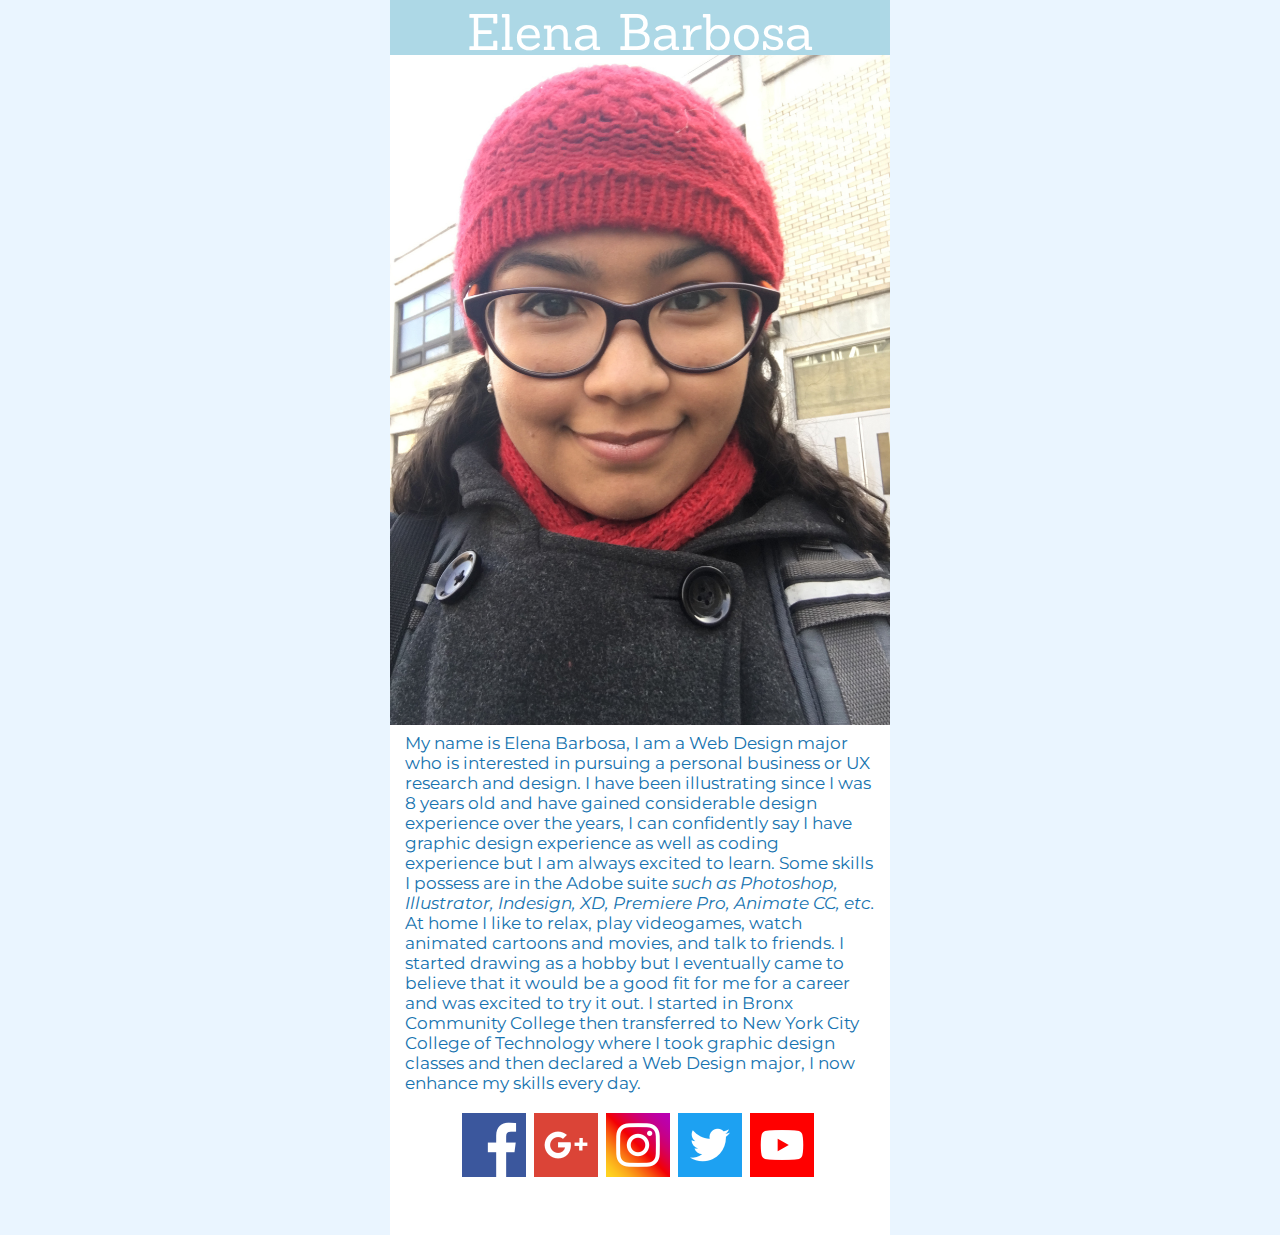
<file: index.html>
<!doctype html>
<html>
<head>
<link href="https://fonts.googleapis.com/css?family=Sanchez|Montserrat:300" rel="stylesheet">
<meta charset="UTF-8">
<title>About me</title>
	<style>
		*{
			box-sizing:border-box;
			margin:0;
			padding:0;
		}
		
		/*Body box*/
		main{
			width:500px;
			height:1180px;
			margin:0 auto;
			background-color:white;
			text-align:center;
		}
		
		header{
			width:500px;
			height:55px;
			background-color:lightblue;
			font-family: 'Sanchez', serif;
			font-size:50px;
			color:white;
			text-align:center;
			margin:0 auto;
			
		}
		
		/* Body text*/
		body{
			background-color:#eaf5ff;
			font-size:17px;
			text-align:left;
			font-family: 'Montserrat', sans-serif;
			color:#1673AF;
			margin:auto;
		}
		
		/*Social media icons*/
		p{
			width:470px;
			margin:auto;
			margin-top: 4px;
			text-align:left;
		}
		
	</style>
</head>

<body>
	
<header>Elena Barbosa</header>
	
<main>
	<img src="profilepic.jpg" alt="me" width="500" height="670" />	
<br>
			<p>
		My name is Elena Barbosa, I  am a Web Design major who is interested in pursuing a personal business or UX research and design. I have been illustrating since I was 8 years old and have gained considerable design experience over the years, I can confidently say I have graphic design experience as well as coding experience but I am always excited to learn. Some skills I possess are in the Adobe suite <em>such as Photoshop, Illustrator, Indesign, XD, Premiere Pro, Animate CC, etc.</em><br>
	At home I like to relax, play videogames, watch animated cartoons and movies, and talk to friends. I started drawing as a hobby but I eventually came to believe that it would be a good fit for me for a career and was excited to try it out. I started in Bronx Community College then transferred to New York City College of Technology where I took graphic design classes and then declared a Web Design major, I now enhance my skills every day.
			<br>
			</p>
			<br>
				<!--Social media icons-->
		<a href="https://www.facebook.com/elenabarbs/" target="_blank"><img src="facebook-icon.png" alt="facebook-icon" /></a>&nbsp;
		<a href="https://plus.google.com/u/0/+Raekeiko/" target="_blank"><img src="googleplus-icon.png" alt="googleplus-icon" /></a>&nbsp;
		<a href="https://www.instagram.com/raekeiko/" target="_blank"><img src="instagram-icon.png" alt="instagram-icon" /></a>&nbsp;
		<a href="https://twitter.com/raekeiko/" target="_blank"><img src="twitter-icon.png" alt="twitter-icon" /></a>&nbsp;
		<a href="https://www.youtube.com/user/Raekeiko/" target="_blank"><img src="youtube-icon.png" alt="youtube-icon" /></a>&nbsp;
	</main>
	
		
	
</body>
</html>
</file>
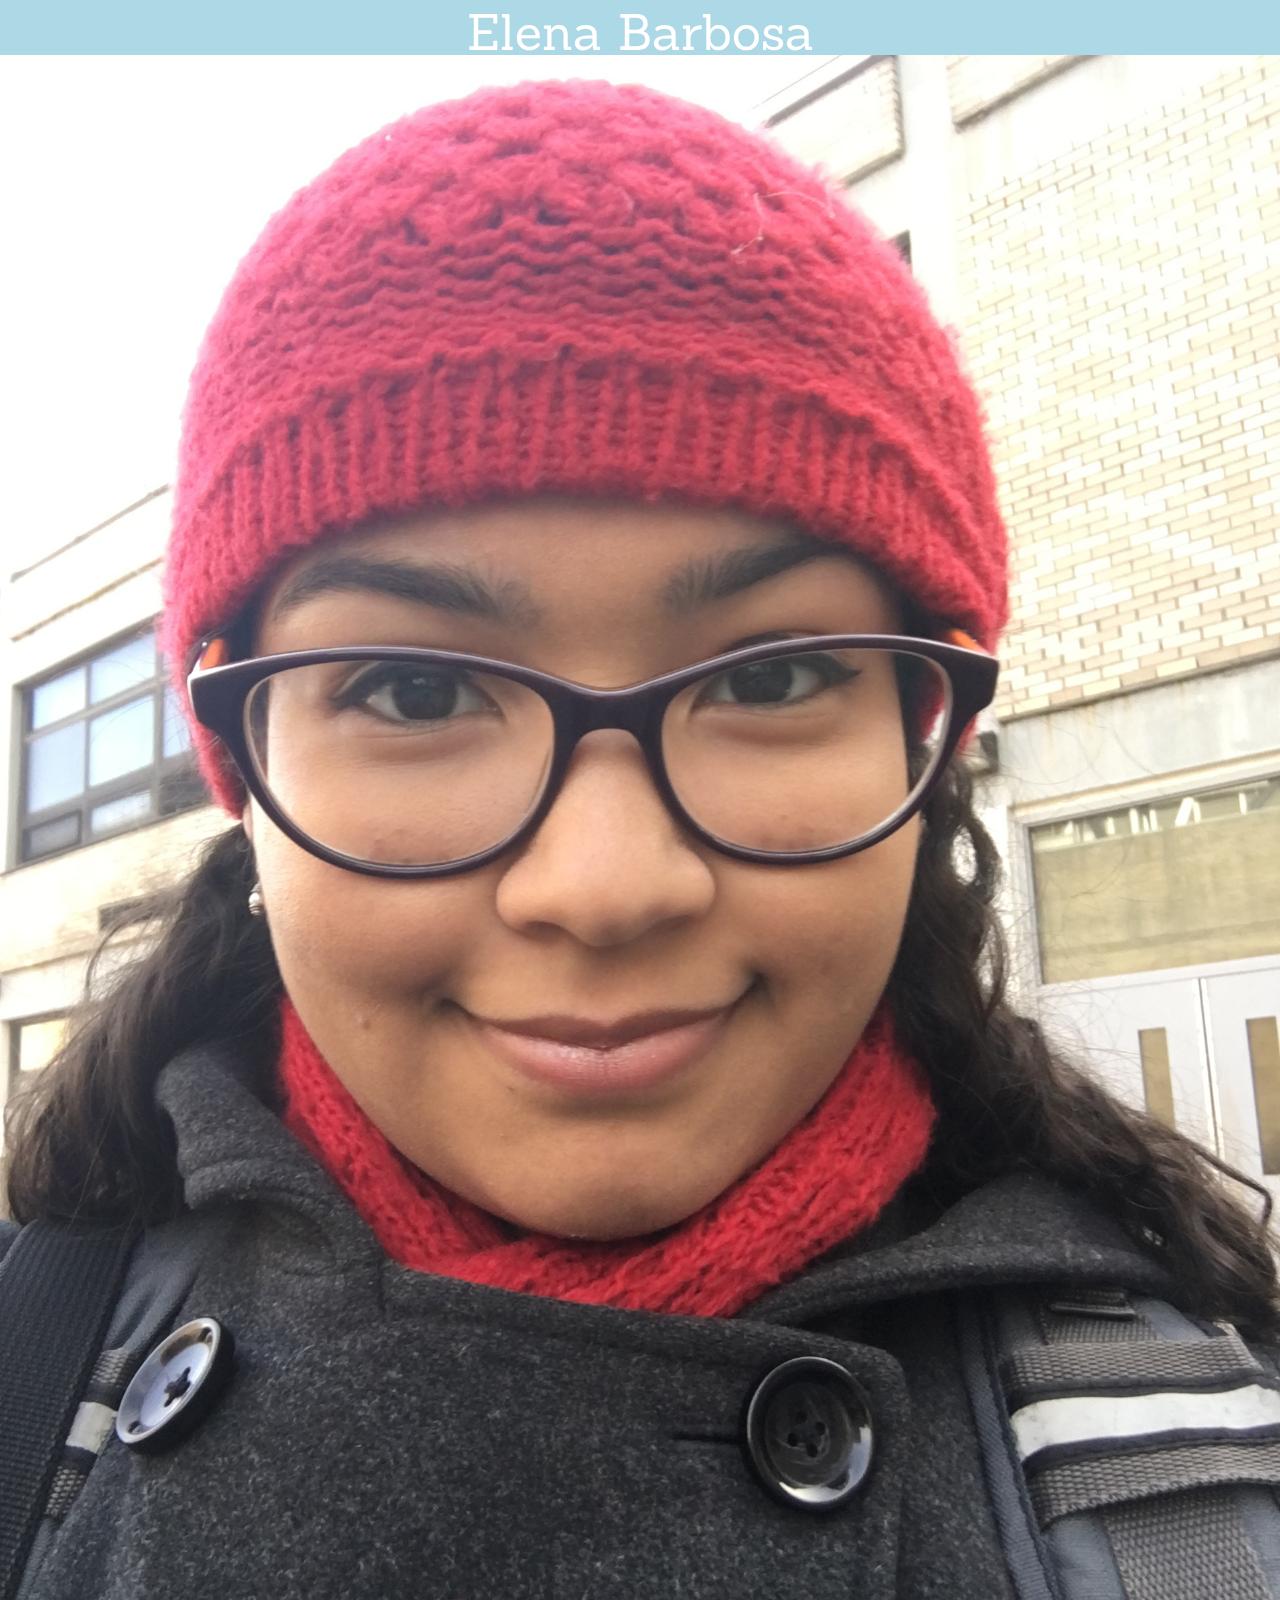
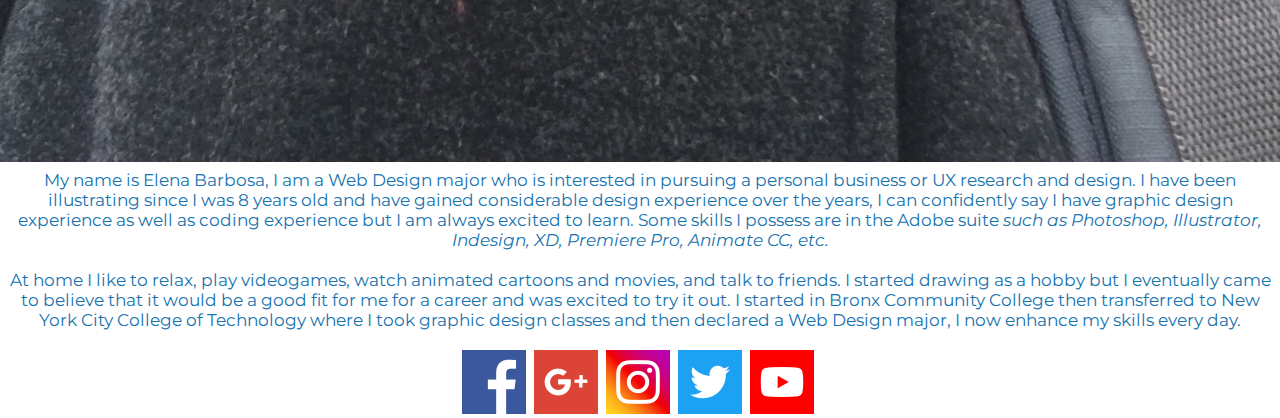
<file: index_mobile.html>
<!doctype html>
<html>
<head>
<link href="https://fonts.googleapis.com/css?family=Sanchez|Montserrat:300" rel="stylesheet">
<meta charset="UTF-8">
<meta name="viewport" content="width=device-width, initial-scale=1" />
<title>About me</title>
	<style>
		*{
			box-sizing:border-box;
			margin:0;
			padding:0;
		}
		
		/*Body box*/
		main{
			width:100%;
			background-color:white;
			text-align:center;
		}
		
		header{
			width:100%;
			height:55px;
			background-color:lightblue;
			font-family: 'Sanchez', serif;
			font-size:50px;
			color:white;
			text-align:center;
			
		}
		
		/* Body text*/
		body{
			background-color:#eaf5ff;
			font-size:17px;
			text-align:left;
			font-family: 'Montserrat', sans-serif;
			color:#1673AF;
			width:100%;
		}
		
		/*Social media icons*/
		p{
			width:100%;
			margin-top: 4px;
			text-align:center;
		}
		
	</style>
</head>

<body>
	
<header>Elena Barbosa</header>
	
<main>
	<img src="profilepic.jpg" alt="me" width="100%" height="100%" />	
<br>
			<p>
		My name is Elena Barbosa, I  am a Web Design major who is interested in pursuing a personal business or UX research and design. I have been illustrating since I was 8 years old and have gained considerable design experience over the years, I can confidently say I have graphic design experience as well as coding experience but I am always excited to learn. Some skills I possess are in the Adobe suite <em>such as Photoshop, Illustrator, Indesign, XD, Premiere Pro, Animate CC, etc.</em><br><br>
	At home I like to relax, play videogames, watch animated cartoons and movies, and talk to friends. I started drawing as a hobby but I eventually came to believe that it would be a good fit for me for a career and was excited to try it out. I started in Bronx Community College then transferred to New York City College of Technology where I took graphic design classes and then declared a Web Design major, I now enhance my skills every day.
			<br>
			</p>
			<br>
				<!--Social media icons-->
		<a href="https://www.facebook.com/elenabarbs/" target="_blank"><img src="facebook-icon.png" alt="facebook-icon" /></a>&nbsp;
		<a href="https://plus.google.com/u/0/+Raekeiko/" target="_blank"><img src="googleplus-icon.png" alt="googleplus-icon" /></a>&nbsp;
		<a href="https://www.instagram.com/raekeiko/" target="_blank"><img src="instagram-icon.png" alt="instagram-icon" /></a>&nbsp;
		<a href="https://twitter.com/raekeiko/" target="_blank"><img src="twitter-icon.png" alt="twitter-icon" /></a>&nbsp;
		<a href="https://www.youtube.com/user/Raekeiko/" target="_blank"><img src="youtube-icon.png" alt="youtube-icon" /></a>&nbsp;
	</main>
	
		
	
</body>
</html>
</file>
